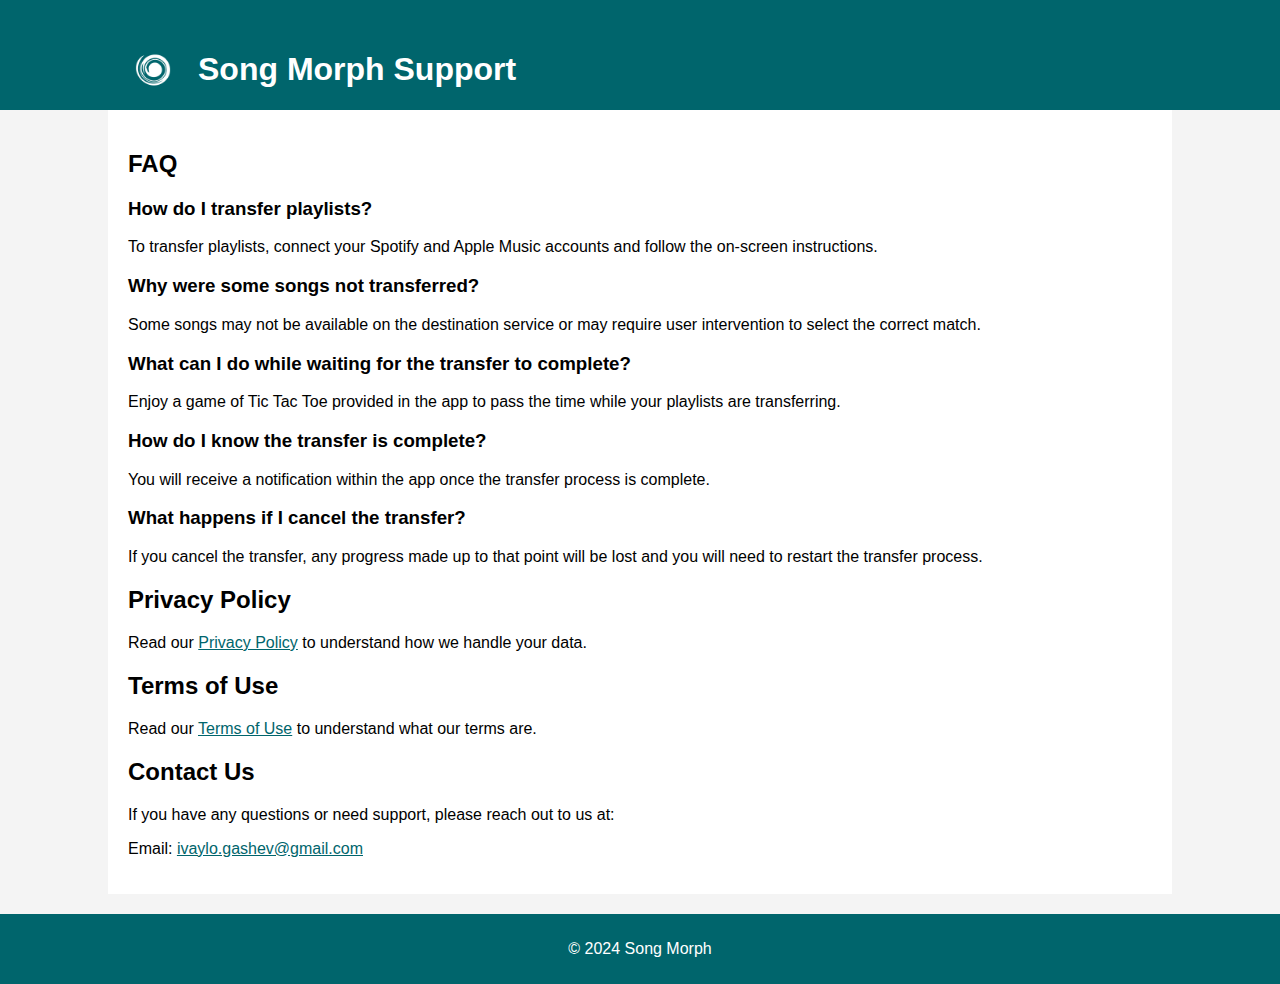
<file: index.html>
<!DOCTYPE html>
<html lang="en">
<head>
    <meta charset="UTF-8">
    <meta name="viewport" content="width=device-width, initial-scale=1.0">
    <title>Song Morph Support</title>
    <link rel="stylesheet" href="styles.css">
</head>
<body>
    <header>
        <div class="container header-logo">
            <img src="SongMorphAppIcon.png" alt="Song Morph Logo">
            <h1>Song Morph Support</h1>
        </div>
    </header>
    <div class="container content">
        <h2>FAQ</h2>
        <h3>How do I transfer playlists?</h3>
        <p>To transfer playlists, connect your Spotify and Apple Music accounts and follow the on-screen instructions.</p>
        
        <h3>Why were some songs not transferred?</h3>
        <p>Some songs may not be available on the destination service or may require user intervention to select the correct match.</p>
        
        <h3>What can I do while waiting for the transfer to complete?</h3>
        <p>Enjoy a game of Tic Tac Toe provided in the app to pass the time while your playlists are transferring.</p>

        <h3>How do I know the transfer is complete?</h3>
        <p>You will receive a notification within the app once the transfer process is complete.</p>

        <h3>What happens if I cancel the transfer?</h3>
        <p>If you cancel the transfer, any progress made up to that point will be lost and you will need to restart the transfer process.</p>

        <h2>Privacy Policy</h2>
        <p>Read our <a href="privacy-policy.html">Privacy Policy</a> to understand how we handle your data.</p>

        <h2>Terms of Use</h2>
        <p>Read our <a href="terms-of-use.html">Terms of Use</a> to understand what our terms are.</p>

        <h2>Contact Us</h2>
        <p>If you have any questions or need support, please reach out to us at:</p>
        <p>Email: <a href="mailto:ivaylo.gashev@gmail.com">ivaylo.gashev@gmail.com</a></p>
    </div>
    <footer>
        <p>© 2024 Song Morph</p>
    </footer>
</body>
</html>
</file>
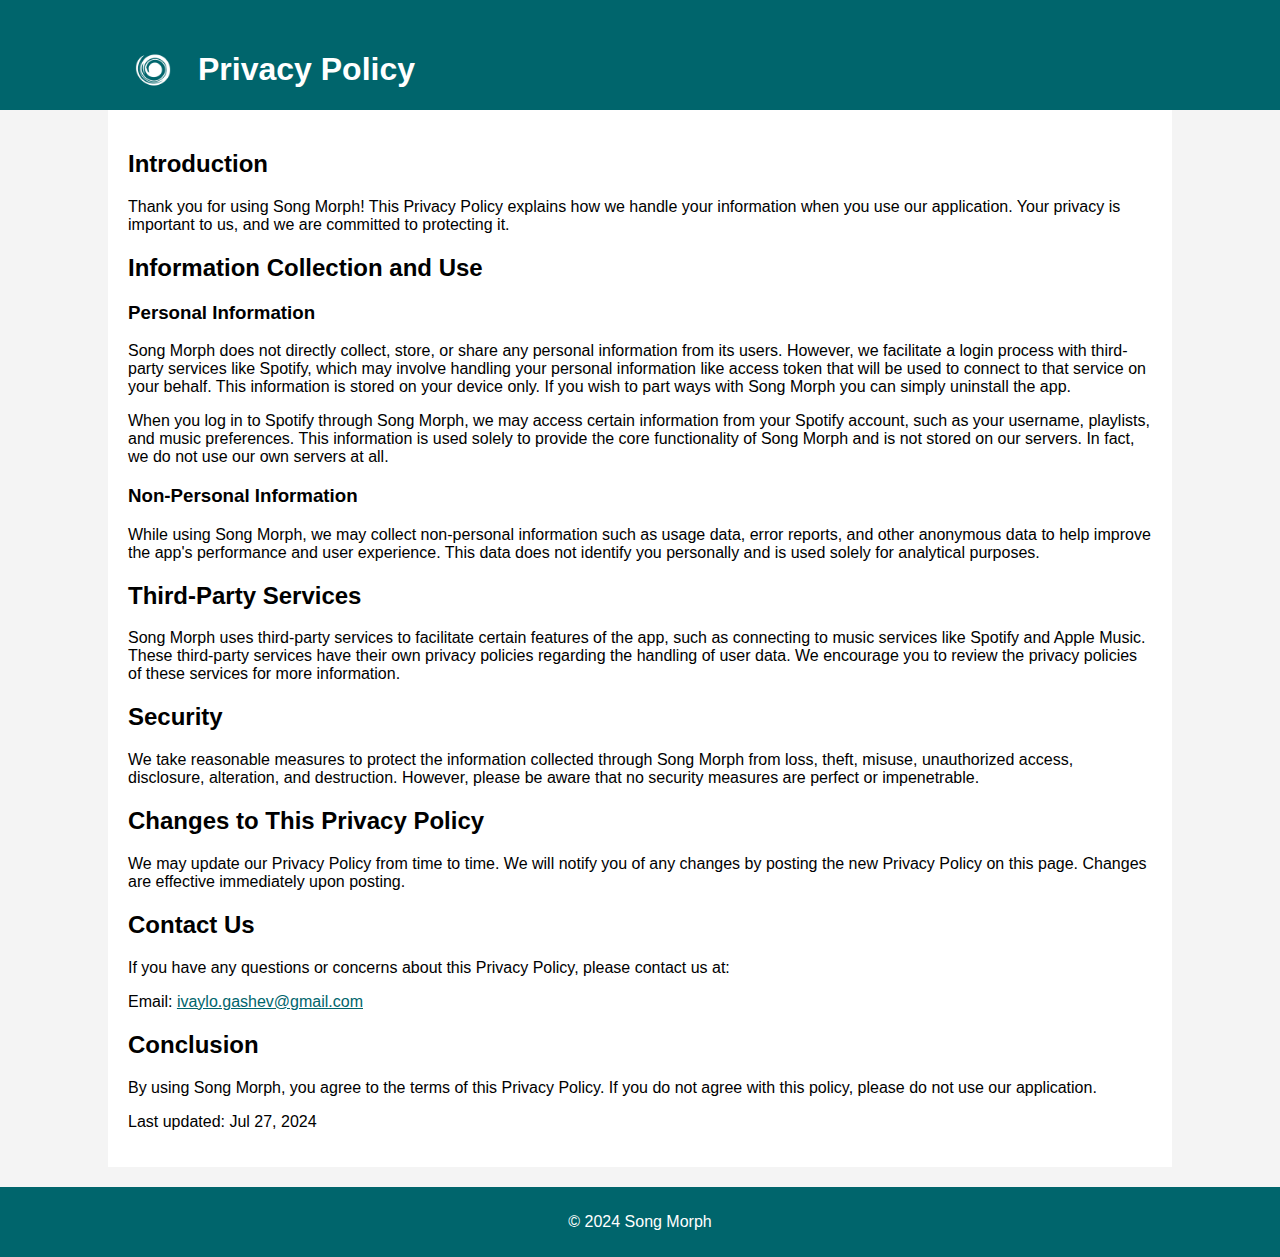
<file: privacy-policy.html>
<!DOCTYPE html>
<html lang="en">
<head>
    <meta charset="UTF-8">
    <meta name="viewport" content="width=device-width, initial-scale=1.0">
    <title>Privacy Policy - Song Morph</title>
    <link rel="stylesheet" href="styles.css">
</head>
<body>
    <header>
        <div class="container header-logo">
            <img src="SongMorphAppIcon.png" alt="Song Morph Logo">
            <h1>Privacy Policy</h1>
        </div>
    </header>
    <div class="container content">
        <h2>Introduction</h2>
        <p>Thank you for using Song Morph! This Privacy Policy explains how we handle your information when you use our application. Your privacy is important to us, and we are committed to protecting it.</p>

        <h2>Information Collection and Use</h2>
        <h3>Personal Information</h3>
        <p>Song Morph does not directly collect, store, or share any personal information from its users. However, we facilitate a login process with third-party services like Spotify, which may involve handling your personal information like access token that will be used to connect to that service on your behalf. This information is stored on your device only. If you wish to part ways with Song Morph you can simply uninstall the app.</p>

        <p>When you log in to Spotify through Song Morph, we may access certain information from your Spotify account, such as your username, playlists, and music preferences. This information is used solely to provide the core functionality of Song Morph and is not stored on our servers. In fact, we do not use our own servers at all.</p>

        <h3>Non-Personal Information</h3>
        <p>While using Song Morph, we may collect non-personal information such as usage data, error reports, and other anonymous data to help improve the app's performance and user experience. This data does not identify you personally and is used solely for analytical purposes.</p>

        <h2>Third-Party Services</h2>
        <p>Song Morph uses third-party services to facilitate certain features of the app, such as connecting to music services like Spotify and Apple Music. These third-party services have their own privacy policies regarding the handling of user data. We encourage you to review the privacy policies of these services for more information.</p>

        <h2>Security</h2>
        <p>We take reasonable measures to protect the information collected through Song Morph from loss, theft, misuse, unauthorized access, disclosure, alteration, and destruction. However, please be aware that no security measures are perfect or impenetrable.</p>

        <h2>Changes to This Privacy Policy</h2>
        <p>We may update our Privacy Policy from time to time. We will notify you of any changes by posting the new Privacy Policy on this page. Changes are effective immediately upon posting.</p>

        <h2>Contact Us</h2>
        <p>If you have any questions or concerns about this Privacy Policy, please contact us at:</p>

        <p>Email: <a href="mailto:ivaylo.gashev@gmail.com">ivaylo.gashev@gmail.com</a></p>

        <h2>Conclusion</h2>
        <p>By using Song Morph, you agree to the terms of this Privacy Policy. If you do not agree with this policy, please do not use our application.</p>

        <p>Last updated: Jul 27, 2024</p>
    </div>
    <footer>
        <p>© 2024 Song Morph</p>
    </footer>
</body>
</html>
</file>
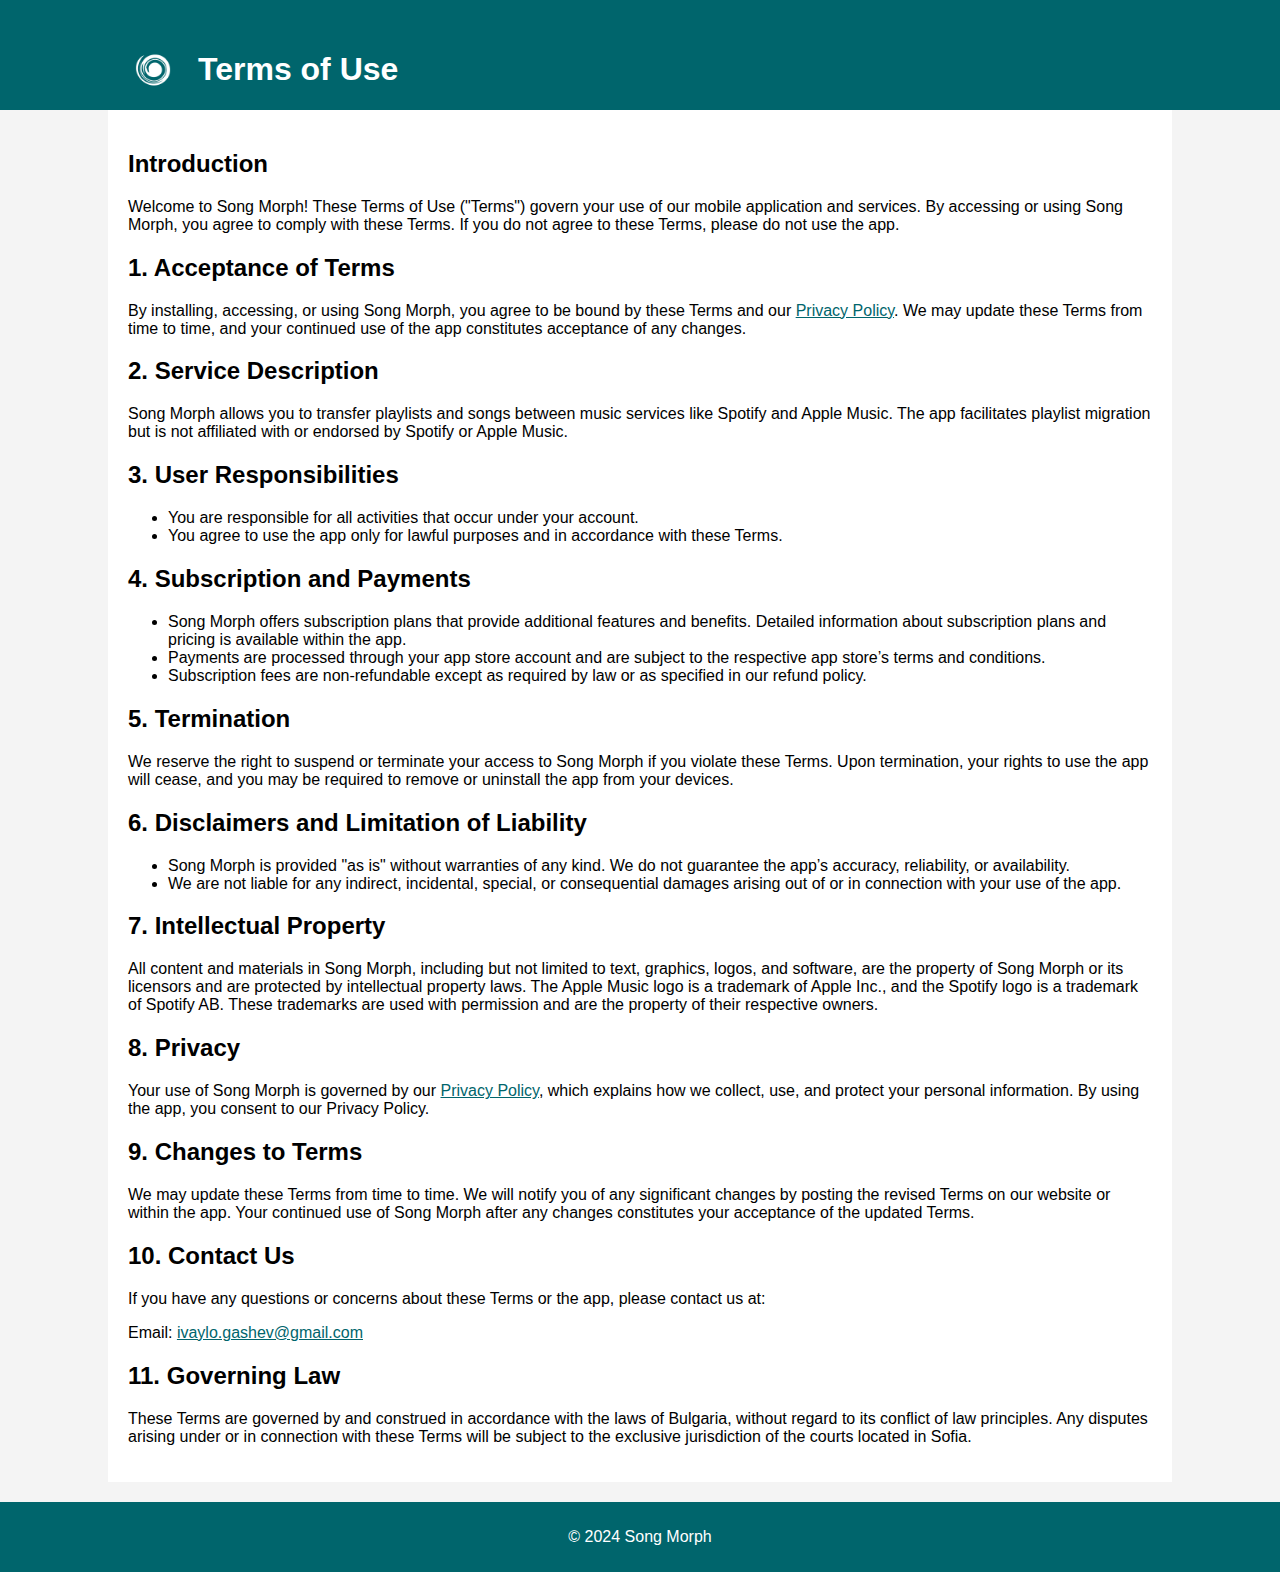
<file: terms-of-use.html>
<!DOCTYPE html>
<html lang="en">
<head>
    <meta charset="UTF-8">
    <meta name="viewport" content="width=device-width, initial-scale=1.0">
    <title>Terms of Use - Song Morph</title>
    <link rel="stylesheet" href="styles.css">
</head>
<body>
    <header>
        <div class="container header-logo">
            <img src="SongMorphAppIcon.png" alt="Song Morph Logo">
            <h1>Terms of Use</h1>
        </div>
    </header>
    <div class="container content">
        <h2>Introduction</h2>
        <p>Welcome to Song Morph! These Terms of Use ("Terms") govern your use of our mobile application and services. By accessing or using Song Morph, you agree to comply with these Terms. If you do not agree to these Terms, please do not use the app.</p>

        <h2>1. Acceptance of Terms</h2>
        <p>By installing, accessing, or using Song Morph, you agree to be bound by these Terms and our <a href="privacy-policy.html">Privacy Policy</a>. We may update these Terms from time to time, and your continued use of the app constitutes acceptance of any changes.</p>

        <h2>2. Service Description</h2>
        <p>Song Morph allows you to transfer playlists and songs between music services like Spotify and Apple Music. The app facilitates playlist migration but is not affiliated with or endorsed by Spotify or Apple Music.</p>

        <h2>3. User Responsibilities</h2>
        <ul>
            <li>You are responsible for all activities that occur under your account.</li>
            <li>You agree to use the app only for lawful purposes and in accordance with these Terms.</li>
        </ul>

        <h2>4. Subscription and Payments</h2>
        <ul>
            <li>Song Morph offers subscription plans that provide additional features and benefits. Detailed information about subscription plans and pricing is available within the app.</li>
            <li>Payments are processed through your app store account and are subject to the respective app store’s terms and conditions.</li>
            <li>Subscription fees are non-refundable except as required by law or as specified in our refund policy.</li>
        </ul>

        <h2>5. Termination</h2>
        <p>We reserve the right to suspend or terminate your access to Song Morph if you violate these Terms. Upon termination, your rights to use the app will cease, and you may be required to remove or uninstall the app from your devices.</p>

        <h2>6. Disclaimers and Limitation of Liability</h2>
        <ul>
            <li>Song Morph is provided "as is" without warranties of any kind. We do not guarantee the app’s accuracy, reliability, or availability.</li>
            <li>We are not liable for any indirect, incidental, special, or consequential damages arising out of or in connection with your use of the app.</li>
        </ul>

        <h2>7. Intellectual Property</h2>
        <p>All content and materials in Song Morph, including but not limited to text, graphics, logos, and software, are the property of Song Morph or its licensors and are protected by intellectual property laws. The Apple Music logo is a trademark of Apple Inc., and the Spotify logo is a trademark of Spotify AB. These trademarks are used with permission and are the property of their respective owners.</p>

        <h2>8. Privacy</h2>
        <p>Your use of Song Morph is governed by our <a href="privacy-policy.html">Privacy Policy</a>, which explains how we collect, use, and protect your personal information. By using the app, you consent to our Privacy Policy.</p>

        <h2>9. Changes to Terms</h2>
        <p>We may update these Terms from time to time. We will notify you of any significant changes by posting the revised Terms on our website or within the app. Your continued use of Song Morph after any changes constitutes your acceptance of the updated Terms.</p>

        <h2>10. Contact Us</h2>
        <p>If you have any questions or concerns about these Terms or the app, please contact us at:</p>
        <p>Email: <a href="mailto:ivaylo.gashev@gmail.com">ivaylo.gashev@gmail.com</a></p>

        <h2>11. Governing Law</h2>
        <p>These Terms are governed by and construed in accordance with the laws of Bulgaria, without regard to its conflict of law principles. Any disputes arising under or in connection with these Terms will be subject to the exclusive jurisdiction of the courts located in Sofia.</p>
    </div>
    <footer>
        <p>© 2024 Song Morph</p>
    </footer>
</body>
</html>
</file>
<file: styles.css>
body {
    font-family: Arial, sans-serif;
    margin: 0;
    padding: 0;
    background-color: #f4f4f4;
}

.container {
    width: 80%;
    margin: auto;
    overflow: hidden;
}

header {
    background: #00656C;
    color: #fff;
    padding-top: 30px;
    min-height: 70px;
}

.header-logo {
    display: flex;
    align-items: center;
}
.header-logo img {
    height: 50px; /* Adjust the height as needed */
    margin-right: 20px;
}

header a {
    color: #fff;
    text-decoration: none;
    text-transform: uppercase;
    font-size: 16px;
}

.content {
    padding: 20px;
    background: #fff;
}

footer {
    background: #00656C;
    color: #fff;
    text-align: center;
    padding: 10px 0;
    margin-top: 20px;
}

a {
    color: #00656C;
}
</file>
